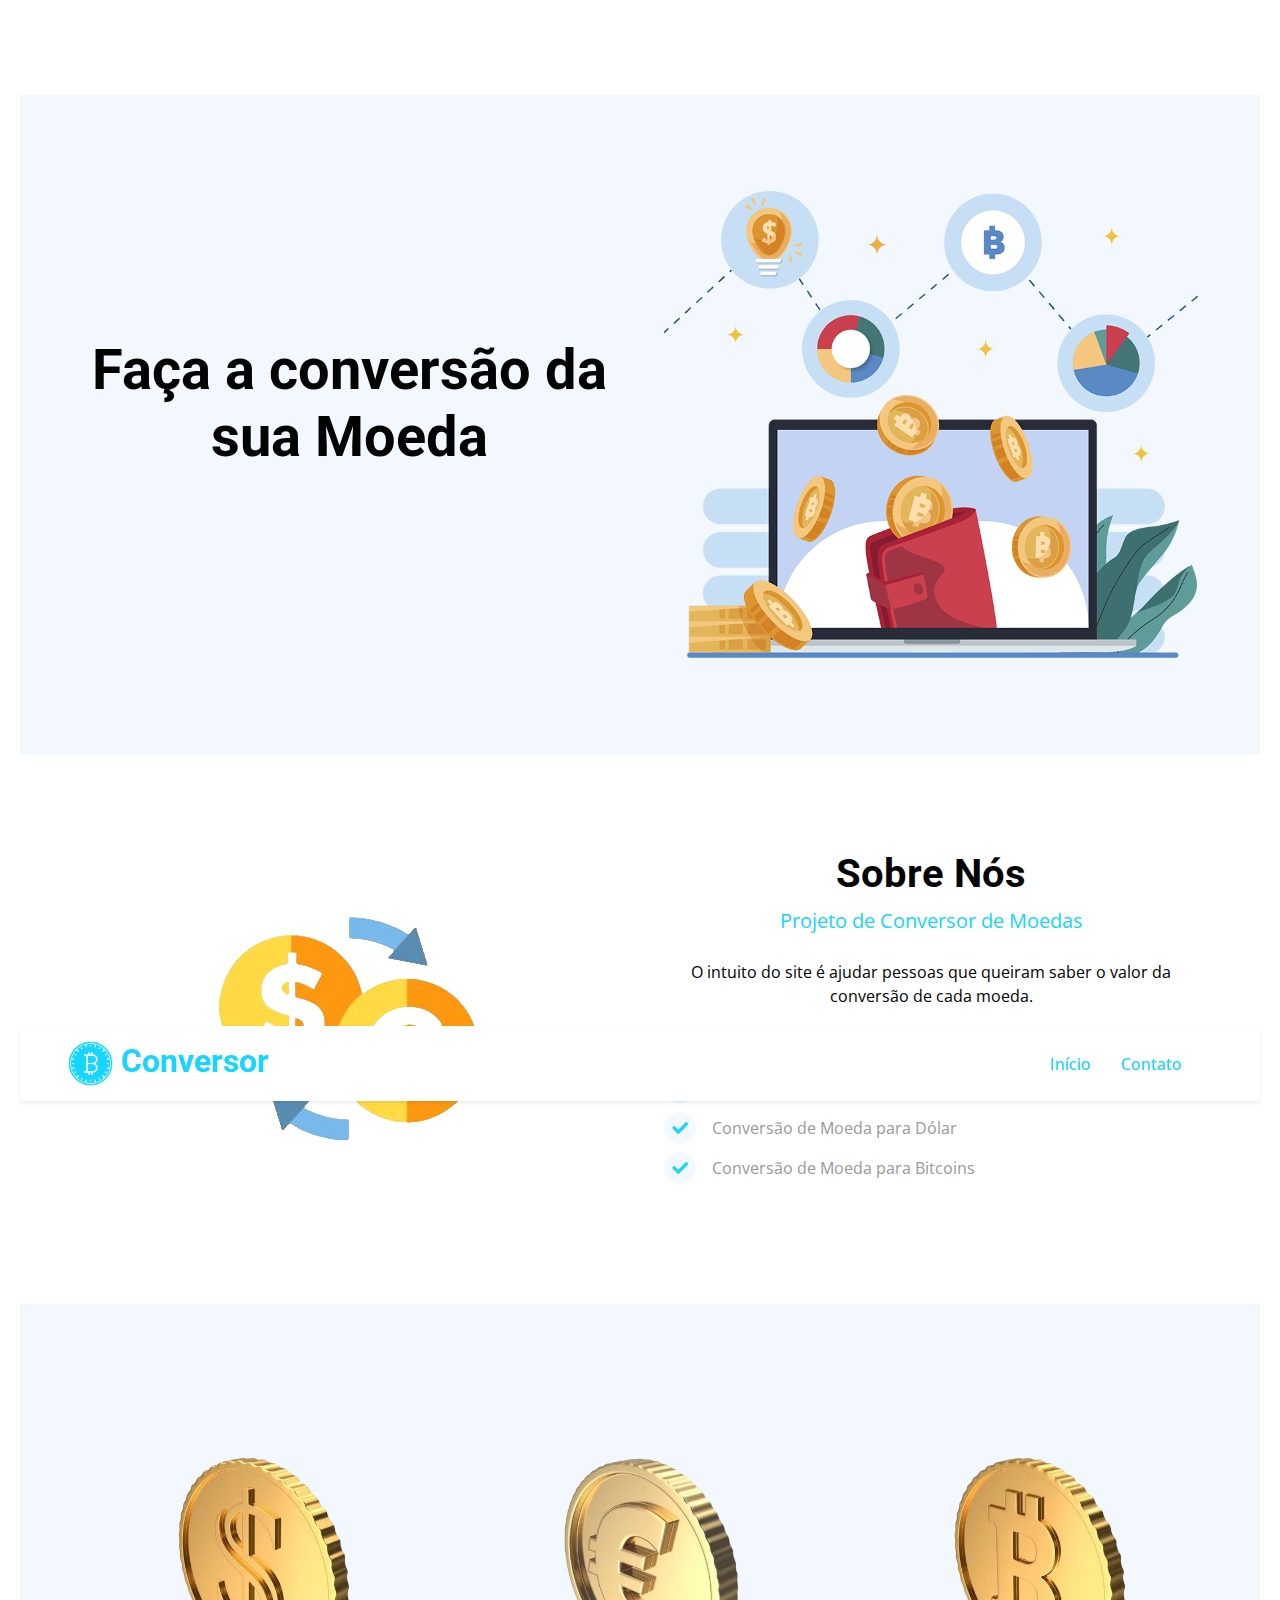
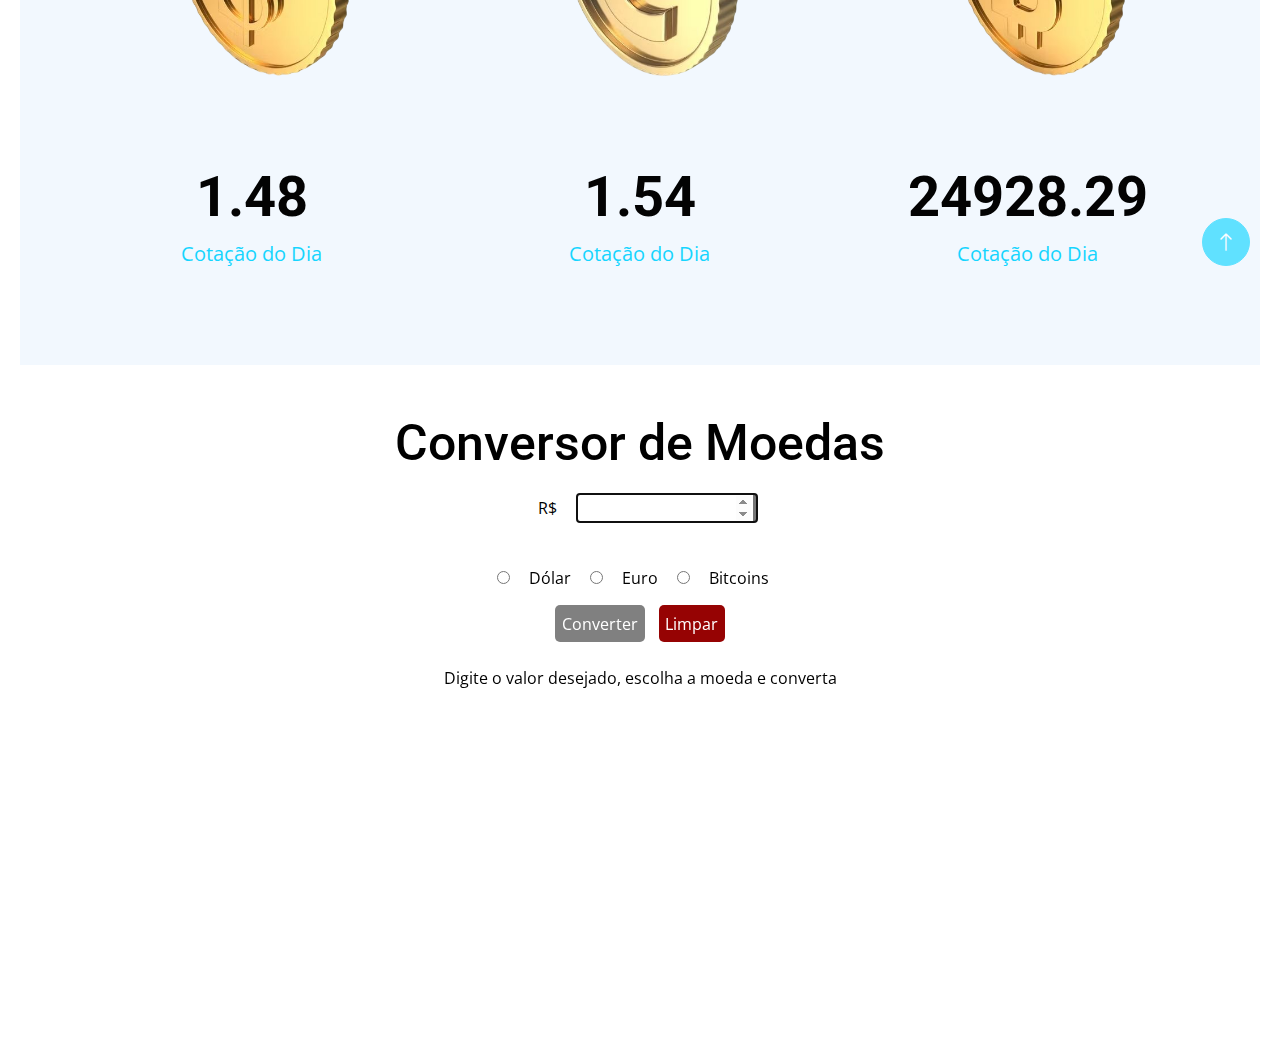
<file: index.html>
<!DOCTYPE html>
<html lang="en">

<head>
    <meta charset="utf-8">
    <title>Conversor de Moedas Uninassau</title>
    <meta content="width=device-width, initial-scale=1.0" name="viewport">
    <meta content="" name="keywords">
    <meta content="" name="description">

    <link href="" rel="icon">

   
    <link rel="preconnect" href="https://fonts.googleapis.com">
    <link rel="preconnect" href="https://fonts.gstatic.com" crossorigin>
    <link href="https://fonts.googleapis.com/css2?family=Open+Sans:wght@400;500&family=Roboto:wght@500;700&display=swap"
        rel="stylesheet">

   
    <link href="https://cdnjs.cloudflare.com/ajax/libs/font-awesome/5.10.0/css/all.min.css" rel="stylesheet">
    <link href="https://cdn.jsdelivr.net/npm/bootstrap-icons@1.4.1/font/bootstrap-icons.css" rel="stylesheet">

    
    <link href="lib/animate/animate.min.css" rel="stylesheet">
    <link href="lib/owlcarousel/assets/owl.carousel.min.css" rel="stylesheet">

    
    <link href="css/bootstrap.min.css" rel="stylesheet">

    
    <link href="css/style.css" rel="stylesheet">

    
    <link rel="stylesheet" href="css/conversor.css" />

</head>

<body>
    
    <div id="spinner"
        class="show bg-white position-fixed translate-middle w-100 vh-100 top-50 start-50 d-flex align-items-center justify-content-center">
        <div class="spinner-grow text-primary" role="status"></div>
    </div>
    <nav class="navbar navbar-expand-lg bg-white navbar-light sticky-top p-0 px-4 px-lg-5">
        <a href="index.html" class="navbar-brand d-flex align-items-center">
            <h2 class="m-0 text-primary"><img class="img-fluid me-2" src="img/icon-1.png" alt=""
                    style="width: 45px;">Conversor</h2>
        </a>
        <button type="button" class="navbar-toggler" data-bs-toggle="collapse" data-bs-target="#navbarCollapse">
         2   <span class="navbar-toggler-icon"></span>
        </button>
        <div class="collapse navbar-collapse" id="navbarCollapse">
            <div class="navbar-nav ms-auto py-4 py-lg-0">
                <a href="index.html" class="nav-item nav-link active">Início</a>
                <a href="contact.html" class="nav-item nav-link active">Contato</a>
            </div>
        </div>
    </nav>
    <div class="container-fluid hero-header bg-light py-5 mb-5">
        <div class="container py-5">
            <div class="row g-5 align-items-center">
                <div class="col-lg-6">
                    <h1 class="display-4 mb-3 animated slideInDown">Faça a conversão da sua Moeda</h1>
                    <p class="animated slideInDown"> 
                       <h5></h5> 
                    <br>                    
                </div>
                <div class="col-lg-6 animated fadeIn">
                    <img class="img-fluid animated pulse infinite" style="animation-duration: 3s;" src="img/hero-1.png"
                        alt="">
                </div>
            </div>
        </div>
    </div>
    <div class="container-xxl py-5">
        <div class="container">
            <div class="row g-5 align-items-center">
                <div class="col-lg-6 wow fadeInUp" data-wow-delay="0.1s">
                    <img class="img-fluid" src="img/about.png" alt="">
                </div>
                <div class="col-lg-6 wow fadeInUp" data-wow-delay="0.5s">
                    <div class="h-100">
                        <h1 class="display-6">Sobre Nós</h1>
                        <p class="text-primary fs-5 mb-4">Projeto de Conversor de Moedas</p>
                        <p>O intuito do site é ajudar pessoas que queiram saber o valor da conversão de cada moeda.
                        </p>
                        <p class="mb-4">Site feito por alunos do 2º período da faculdade Uninassau</p>
                        <div class="d-flex align-items-center mb-2">
                            <i class="fa fa-check bg-light text-primary btn-sm-square rounded-circle me-3 fw-bold"></i>
                            <span>Conversão de Moeda para Euro</span>
                        </div>
                        <div class="d-flex align-items-center mb-2">
                            <i class="fa fa-check bg-light text-primary btn-sm-square rounded-circle me-3 fw-bold"></i>
                            <span>Conversão de Moeda para Dólar</span>
                        </div>
                        <div class="d-flex align-items-center mb-4">
                            <i class="fa fa-check bg-light text-primary btn-sm-square rounded-circle me-3 fw-bold"></i>
                            <span>Conversão de Moeda para Bitcoins</span>
                        </div>
                    </div>
                </div>
            </div>
        </div>
    </div>
    
    <div class="container-xxl bg-light py-5 my-5">
        <div class="container py-5">
            <div class="row g-5">
                <div class="col-lg-4 col-md-6 text-center wow fadeIn" data-wow-delay="0.1s">
                    <img class="img-fluid mb-4" src="img/icon-9.png" alt="">
                    <h1 class="display-4" data-toggle="counter-up">5.30</h1>
                    <p class="fs-5 text-primary mb-0">Cotação do Dia</p>
                </div>
                <div class="col-lg-4 col-md-6 text-center wow fadeIn" data-wow-delay="0.3s">
                    <img class="img-fluid mb-4" src="img/icon-10.png" alt="">
                    <h1 class="display-4" data-toggle="counter-up">5.49</h1>
                    <p class="fs-5 text-primary mb-0">Cotação do Dia</p>
                </div>
                <div class="col-lg-4 col-md-6 text-center wow fadeIn" data-wow-delay="0.5s">
                    <img class="img-fluid mb-4" src="img/icon-2.png" alt="">
                    <h1 class="display-4" data-toggle="counter-up">89029.60</h1>
                    <p class="fs-5 text-primary mb-0">Cotação do Dia</p>
                </div>
            </div>
        </div>
    </div>
    
    <main id='tela-principal'>
        <h5>Conversor de Moedas</h5>
        <section class ='conteudos'>
            <div class="form-group">
                <label for="valorEmReal">R$</label>
                <input 
                    type="number"
                    name="valorEmReal"
                    id="valorEmReal"
                    class='input'
                    step='0.01'
                    min='0.00'
                    max='999999999999.99'
                    value=''
                    tabindex="1"
                    onclick='ativarBotao()'
                    onchange='ativarBotao()'
                    autofocus
                    required
                />
            </div>
    
            <div class="form-group">
                <div class="feature bg-primary bg-gradient text-white rounded-3 mb-3"></i></div>
                <input
                    type="radio"
                    id='dolar'
                    name="moedaEstrangeira"
                    class="input radio"
                    value='Dólar'
                    tabindex="2"
                /> <label for="dolar">Dólar</label>   
    
                <input 
                    type="radio"
                    id='euro'
                    name="moedaEstrangeira"
                    class="input radio"
                    value='Euro'
                    tabindex="3"
                /> <label for='euro'>Euro</label>
    
                <input 
                    type="radio" 
                    id='bitcoins'
                    name="moedaEstrangeira"
                    class="input radio"
                    value='Bitcoins'
                    tabindex="5"
                /> <label for="bitcoins">Bitcoins</label>
            </div>  
            <div class="form-group">
                <button class='desativado botao' id='btnConverter'
                onclick='AtivarBotao(); bloquearBotao()' disabled>Converter</button>
                <button type="reset" class='botao' id='btnLimpar' tab index="7">Limpar</button>
            </div>     
            <br>
        </section>
        <div class="instrucoes">
            <p class='centro' id='aviso'>Digite o valor desejado, escolha a moeda e converta</p>
        </div>
        <br>
    </main>
    
    <div class="container-fluid bg-light footer mt-5 pt-5 wow fadeIn" data-wow-delay="0.1s">
        <div class="container py-5">
            <div class="row g-5">
                <div class="col-md-6">
                    <h1 class="text-primary mb-4"><img class="img-fluid me-2" src="img/icon-1.png" alt=""
                            style="width: 45px;">Conversor</h1>
                </div>
                <div class="col-lg-3 col-md-6">
                    <div class="d-flex">
                        <a class="btn btn-square rounded-circle me-1" href=""><i class="fab fa-twitter"></i></a>
                        <a class="btn btn-square rounded-circle me-1" href=""><i class="bi bi-github"></i></a>
                        <a class="btn btn-square rounded-circle me-1" href=""><i class="fab fa-linkedin-in"></i></a>
                    </div>
                </div>
            </div>
        </div>
        <div class="container-fluid copyright">
            <div class="container">
                <div class="row">
                </div>
            </div>
        </div>
    </div>
    
    <a href="#" class="btn btn-lg btn-primary btn-lg-square rounded-circle back-to-top"><i
            class="bi bi-arrow-up"></i></a>


    
    <script src="https://code.jquery.com/jquery-3.4.1.min.js"></script>
    <script src="https://cdn.jsdelivr.net/npm/bootstrap@5.0.0/dist/js/bootstrap.bundle.min.js"></script>
    <script src="lib/wow/wow.min.js"></script>
    <script src="lib/easing/easing.min.js"></script>
    <script src="lib/waypoints/waypoints.min.js"></script>
    <script src="lib/owlcarousel/owl.carousel.min.js"></script>
    <script src="lib/counterup/counterup.min.js"></script>

    <!-- Javascript -->
    <script src="js/main.js"></script>
    <script src="projeto.js"></script>
</body>

</html>
</file>
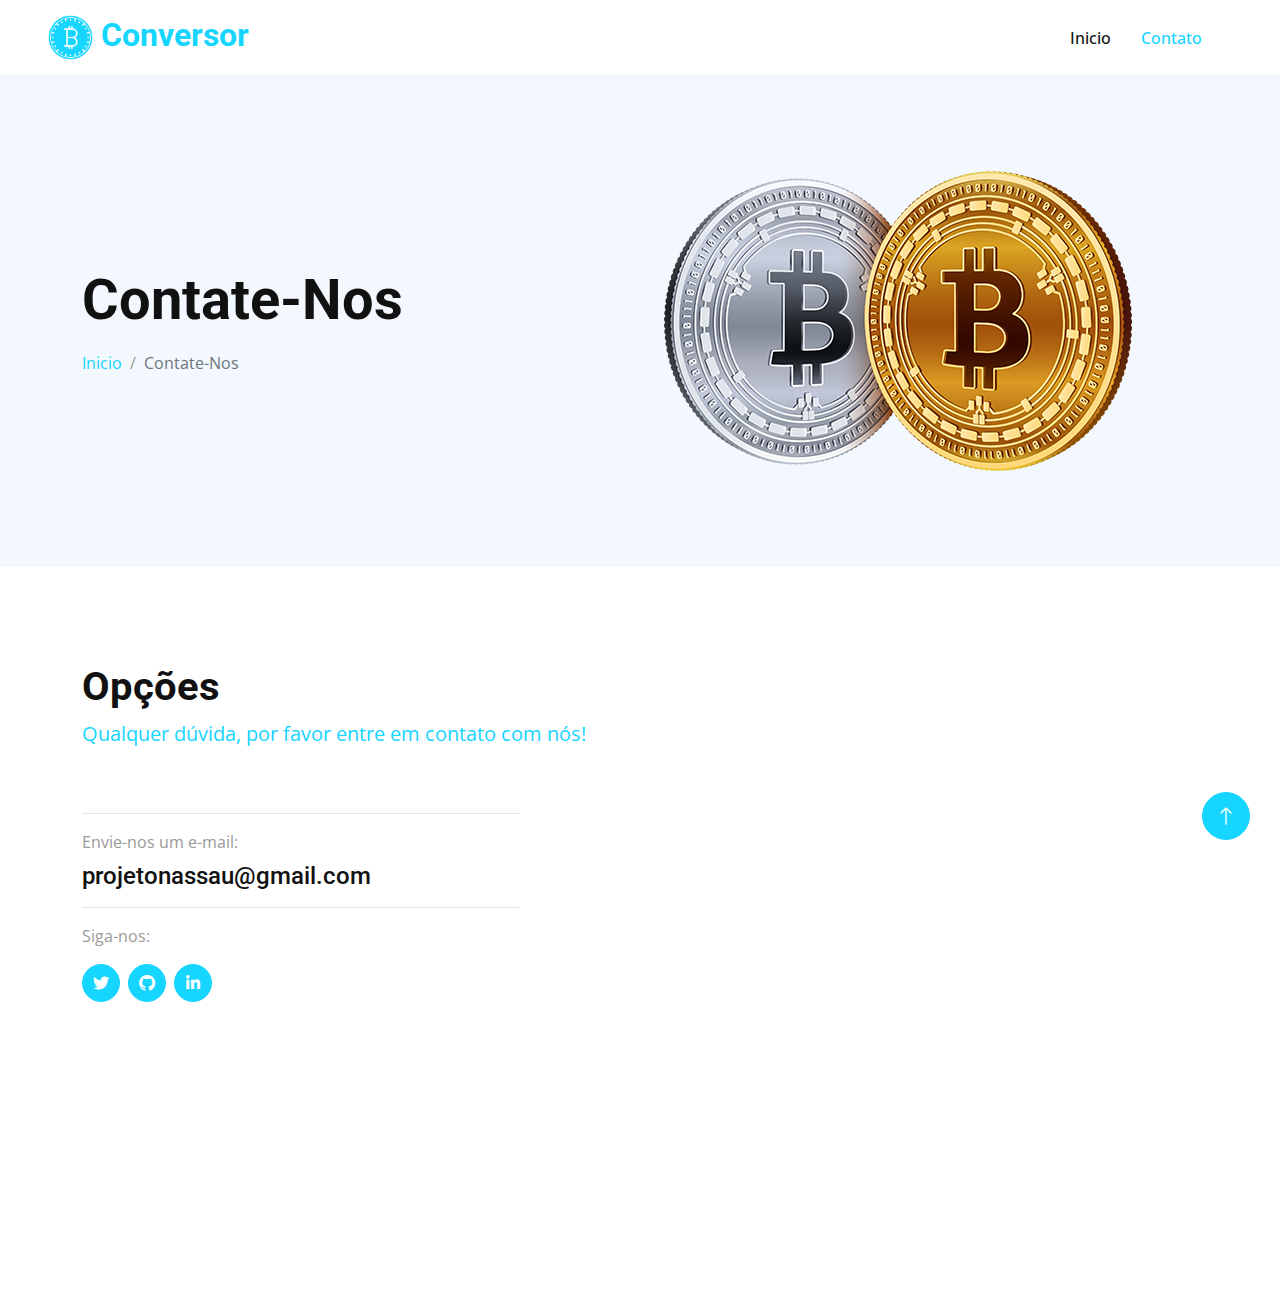
<file: contact.html>
<!DOCTYPE html>
<html lang="en">

<head>
    <meta charset="utf-8">
    <title>Projeto Conversor de moedas</title>
    <meta content="width=device-width, initial-scale=1.0" name="viewport">
    <meta content="" name="keywords">
    <meta content="" name="description">

    <!-- Favicon -->
    <link href="img/favicon.ico" rel="icon">

    <!-- Google Web Fonts -->
    <link rel="preconnect" href="https://fonts.googleapis.com">
    <link rel="preconnect" href="https://fonts.gstatic.com" crossorigin>
    <link href="https://fonts.googleapis.com/css2?family=Open+Sans:wght@400;500&family=Roboto:wght@500;700&display=swap" rel="stylesheet">  

    <!-- Icon Font Stylesheet -->
    <link href="https://cdnjs.cloudflare.com/ajax/libs/font-awesome/5.10.0/css/all.min.css" rel="stylesheet">
    <link href="https://cdn.jsdelivr.net/npm/bootstrap-icons@1.4.1/font/bootstrap-icons.css" rel="stylesheet">

    <!-- Libraries Stylesheet -->
    <link href="lib/animate/animate.min.css" rel="stylesheet">
    <link href="lib/owlcarousel/assets/owl.carousel.min.css" rel="stylesheet">

    <!-- Customized Bootstrap Stylesheet -->
    <link href="css/bootstrap.min.css" rel="stylesheet">

    <!-- Template Stylesheet -->
    <link href="css/style.css" rel="stylesheet">
</head>

<body>
    <!-- Spinner Start -->
    <div id="spinner" class="show bg-white position-fixed translate-middle w-100 vh-100 top-50 start-50 d-flex align-items-center justify-content-center">
        <div class="spinner-grow text-primary" role="status"></div>
    </div>
    <!-- Spinner End -->


    <!-- Navbar Start -->
    <nav class="navbar navbar-expand-lg bg-white navbar-light sticky-top p-0 px-4 px-lg-5">
        <a href="index.html" class="navbar-brand d-flex align-items-center">
            <h2 class="m-0 text-primary"><img class="img-fluid me-2" src="img/icon-1.png" alt="" style="width: 45px;">Conversor</h2>
        </a>
        <button type="button" class="navbar-toggler" data-bs-toggle="collapse" data-bs-target="#navbarCollapse">
            <span class="navbar-toggler-icon"></span>
        </button>
        <div class="collapse navbar-collapse" id="navbarCollapse">
            <div class="navbar-nav ms-auto py-4 py-lg-0">
                <a href="index.html" class="nav-item nav-link">Inicio</a>
                <a href="contact.html" class="nav-item nav-link active">Contato</a>
            </div>
            <div class="h-100 d-lg-inline-flex align-items-center d-none">
            </div>
        </div>
    </nav>
    <!-- Navbar End -->


    <!-- Header Start -->
    <div class="container-fluid hero-header bg-light py-5 mb-5">
        <div class="container py-5">
            <div class="row g-5 align-items-center">
                <div class="col-lg-6">
                    <h1 class="display-4 mb-3 animated slideInDown">Contate-Nos</h1>
                    <nav aria-label="breadcrumb animated slideInDown">
                        <ol class="breadcrumb mb-0">
                            <li class="breadcrumb-item"><a href="#">Inicio</a></li>
                            <li class="breadcrumb-item active" aria-current="page">Contate-Nos</li>
                        </ol>
                    </nav>
                </div>
                <div class="col-lg-6 animated fadeIn">
                    <img class="img-fluid animated pulse infinite" style="animation-duration: 3s;" src="img/hero-2.png" alt="">
                </div>
            </div>
        </div>
    </div>
    <!-- Header End -->


    <!-- Contact Start -->
    <div class="container-xxl py-5">
        <div class="container">
            <div class="row g-5 mb-5 wow fadeInUp" data-wow-delay="0.1s">
                <div class="col-lg-6">
                    <h1 class="display-6">Opções</h1>
                    <p class="text-primary fs-5 mb-0">Qualquer dúvida, por favor entre em contato com nós!</p>
                </div>
            </div>
            <div class="row g-5">
                <div class="col-lg-5 col-md-6 wow fadeInUp" data-wow-delay="0.1s">
                    <hr class="w-100">
                    <p class="mb-2">Envie-nos um e-mail:</p>
                    <h4>projetonassau@gmail.com</h4>
                    <hr class="w-100">
                    <p class="mb-2">Siga-nos:</p>
                    <div class="d-flex pt-2">
                        <a class="btn btn-square btn-primary rounded-circle me-2" href=""><i class="fab fa-twitter"></i></a>
                        <a class="btn btn-square btn-primary rounded-circle me-2" href=""><i class="bi bi-github"></i></a>
                        <a class="btn btn-square btn-primary rounded-circle me-2" href=""><i class="fab fa-linkedin-in"></i></a>
                    </div>
            </div>
        </div>
    </div>
    <!-- Contact End -->

    <!-- Footer Start -->
    <div class="container-fluid bg-light footer mt-5 pt-5 wow fadeIn" data-wow-delay="0.1s">
        <div class="container py-5">
            <div class="row g-5">
                <div class="col-md-6">
                    <h1 class="text-primary mb-4"><img class="img-fluid me-2" src="img/icon-1.png" alt="" style="width: 45px;">Conversor</h1>
                </div>
                    
                </div>
            </div>
        </div>
    </div>
    <!-- Footer End -->


    <!-- Back to Top -->
    <a href="#" class="btn btn-lg btn-primary btn-lg-square rounded-circle back-to-top"><i class="bi bi-arrow-up"></i></a>


    <!-- JavaScript Libraries -->
    <script src="https://code.jquery.com/jquery-3.4.1.min.js"></script>
    <script src="https://cdn.jsdelivr.net/npm/bootstrap@5.0.0/dist/js/bootstrap.bundle.min.js"></script>
    <script src="lib/wow/wow.min.js"></script>
    <script src="lib/easing/easing.min.js"></script>
    <script src="lib/waypoints/waypoints.min.js"></script>
    <script src="lib/owlcarousel/owl.carousel.min.js"></script>
    <script src="lib/counterup/counterup.min.js"></script>

    <!-- Template Javascript -->
    <script src="js/main.js"></script>
</body>

</html>
</file>
<file: css/style.css>
/********** Template CSS **********/
:root {
    --primary: #16D5FF;
    --secondary: #999999;
    --light: #F2F8FE;
    --dark: #111111;
}

.back-to-top {
    position: fixed;
    display: none;
    right: 30px;
    bottom: 60px;
    z-index: 99;
}

h4,
h5,
h6,
.h4,
.h5,
.h6 {
    font-weight: 500 !important;
}


/*** Spinner ***/
#spinner {
    opacity: 0;
    visibility: hidden;
    transition: opacity .5s ease-out, visibility 0s linear .5s;
    z-index: 99999;
}

#spinner.show {
    transition: opacity .5s ease-out, visibility 0s linear 0s;
    visibility: visible;
    opacity: 1;
}


/*** Button ***/
.btn {
    font-weight: 500;
    transition: .5s;
}

.btn.btn-primary {
    color: #FFFFFF;
}

.btn-square {
    width: 38px;
    height: 38px;
}

.btn-sm-square {
    width: 32px;
    height: 32px;
}

.btn-lg-square {
    width: 48px;
    height: 48px;
}

.btn-square,
.btn-sm-square,
.btn-lg-square {
    padding: 0;
    display: flex;
    align-items: center;
    justify-content: center;
    font-weight: normal;
}


/*** Navbar ***/
.navbar.sticky-top {
    top: -100px;
    transition: .5s;
}

.navbar .navbar-brand {
    height: 75px;
}

.navbar .navbar-nav .nav-link {
    margin-right: 30px;
    padding: 25px 0;
    color: var(--dark);
    font-weight: 500;
    outline: none;
}

.navbar .navbar-nav .nav-link:hover,
.navbar .navbar-nav .nav-link.active {
    color: var(--primary);
}

.navbar .dropdown-toggle::after {
    border: none;
    content: "\f107";
    font-family: "Font Awesome 5 Free";
    font-weight: 900;
    vertical-align: middle;
    margin-left: 8px;
}

@media (max-width: 991.98px) {
    .navbar .navbar-nav .nav-link  {
        margin-right: 0;
        padding: 10px 0;
    }

    .navbar .navbar-nav {
        border-top: 1px solid #EEEEEE;
    }
}

@media (min-width: 992px) {
    .navbar .nav-item .dropdown-menu {
        display: block;
        border: none;
        margin-top: 0;
        top: 150%;
        opacity: 0;
        visibility: hidden;
        transition: .5s;
    }

    .navbar .nav-item:hover .dropdown-menu {
        top: 100%;
        visibility: visible;
        transition: .5s;
        opacity: 1;
    }
}

.navbar .btn:hover {
    color: #FFFFFF !important;
    background: var(--primary) !important;
}


/*** Header ***/
.hero-header .breadcrumb-item+.breadcrumb-item::before {
    color: var(--secondary);
}


/*** Service ***/
.service-item {
    position: relative;
    overflow: hidden;
}

.service-item::after {
    position: absolute;
    content: "";
    width: 0;
    height: 0;
    top: -80px;
    right: -80px;
    border: 80px solid;
    transform: rotate(45deg);
    opacity: 1;
    transition: .5s;
}

.service-item.bg-white::after {
    border-color: transparent transparent var(--light) transparent;
}

.service-item.bg-light::after {
    border-color: transparent transparent #FFFFFF transparent;
}

.service-item:hover::after {
    opacity: 0;
}


/*** Roadmap ***/
.roadmap-carousel {
    position: relative;
}

.roadmap-carousel::before {
    position: absolute;
    content: "";
    height: 0;
    width: 100%;
    top: 20px;
    left: 0;
    border-top: 2px dashed var(--secondary);
}

.roadmap-carousel .roadmap-item .roadmap-point {
    position: absolute;
    width: 30px;
    height: 30px;
    top: 6px;
    left: 50%;
    margin-left: -15px;
    background: #FFFFFF;    
    border: 2px solid var(--primary);
    transform: rotate(45deg);
    display: flex;
    align-items: center;
    justify-content: center;
}

.roadmap-carousel .roadmap-item .roadmap-point span {
    display: block;
    width: 18px;
    height: 18px;
    background: var(--primary);
}

.roadmap-carousel .roadmap-item {
    position: relative;
    padding-top: 150px;
    text-align: center;
}

.roadmap-carousel .roadmap-item::before {
    position: absolute;
    content: "";
    width: 0;
    height: 115px;
    top: 0;
    left: 50%;
    transform: translateX(-50%);
    border-right: 2px dashed var(--secondary);
}

.roadmap-carousel .roadmap-item::after {
    position: absolute;
    content: "";
    width: 14px;
    height: 14px;
    top: 111px;
    left: 50%;
    margin-left: -7px;
    transform: rotate(45deg);
    background: var(--primary);
}

.roadmap-carousel .owl-nav {
    margin-top: 40px;
    display: flex;
    justify-content: center;
}

.roadmap-carousel .owl-nav .owl-prev,
.roadmap-carousel .owl-nav .owl-next {
    margin: 0 12px;
    width: 50px;
    height: 50px;
    display: flex;
    align-items: center;
    justify-content: center;
    border-radius: 50px;
    font-size: 22px;
    color: var(--light);
    background: var(--primary);
    transition: .5s;
}

.roadmap-carousel .owl-nav .owl-prev:hover,
.roadmap-carousel .owl-nav .owl-next:hover {
    color: var(--primary);
    background: var(--dark);
}


/*** FAQs ***/
.accordion .accordion-item {
    border: none;
    margin-bottom: 15px;
}

.accordion .accordion-button {
    background: var(--light);
    border-radius: 2px;
}

.accordion .accordion-button:not(.collapsed) {
    color: #FFFFFF;
    background: var(--primary);
    box-shadow: none;
}

.accordion .accordion-button:not(.collapsed)::after {
    background-image: url("data:image/svg+xml,%3csvg xmlns='http://www.w3.org/2000/svg' viewBox='0 0 16 16' fill='%23fff'%3e%3cpath fill-rule='evenodd' d='M1.646 4.646a.5.5 0 0 1 .708 0L8 10.293l5.646-5.647a.5.5 0 0 1 .708.708l-6 6a.5.5 0 0 1-.708 0l-6-6a.5.5 0 0 1 0-.708z'/%3e%3c/svg%3e");
}

.accordion .accordion-body {
    padding: 15px 0 0 0;
}


/*** Footer ***/
.footer .btn.btn-link {
    display: block;
    margin-bottom: 5px;
    padding: 0;
    text-align: left;
    color: var(--secondary);
    font-weight: normal;
    text-transform: capitalize;
    transition: .3s;
}

.footer .btn.btn-link::before {
    position: relative;
    content: "\f105";
    font-family: "Font Awesome 5 Free";
    font-weight: 900;
    color: var(--secondary);
    margin-right: 10px;
}

.footer .btn.btn-link:hover {
    color: var(--primary);
    letter-spacing: 1px;
    box-shadow: none;
}

.footer .btn.btn-square {
    color: var(--primary);
    border: 1px solid var(--primary);
}

.footer .btn.btn-square:hover {
    color: #FFFFFF;
    background: var(--primary);
}

.footer .copyright {
    padding: 25px 0;
    border-top: 1px solid rgba(17, 17, 17, .1);
}

.footer .copyright a {
    color: var(--primary);
}

.footer .copyright a:hover {
    color: var(--dark);
}
</file>
<file: css/conversor.css>
body {
    padding: 20px;
    text-align: center;
    background-color: rgb(255, 255, 255);
}
p{
  color: rgb(0, 0, 0);
  font-family: 'Roboto' sans-serif;
}

label {
    
    margin: 15px;
    color: rgb(0, 0, 0);
    font-family: 'Roboto' sans-serif;
}
h5 {
    color: rgb(0, 0, 0);
    font-size: 50px;
    font-family: 'Roboto' sans-serif;
    font-weight: 700;
}
h1 {
    color: rgb(3, 3, 3);
    font-size: 20px;
    font-family: 'Roboto' sans-serif;
    font-weight: 700;
}
button {
    border-radius: 5px;
    padding: 0.425rem;
    color: cyan;
    background-color: grey;
    font-family: 'Roboto' sans-serif;
}
input {
    width: 20;
    border-right-width: 5px;

}

#btnLimpar {
    cursor: pointer;
    margin-left: 0.625rem;
    background: #960303;
}

#btnConverter, #btnLimpar {
    font-size: 1.0rem;
    border: 0;
    border-radius: 5px;
    color: #fff;
    outline: none;
}

#btnConverter {
    cursor: not-allowed;
}



#titulo, #dica {
    background: #111;
    color: #ececec;
    padding: 2px;
    width: 100%;
    margin: 0 auto;
}
</file>
